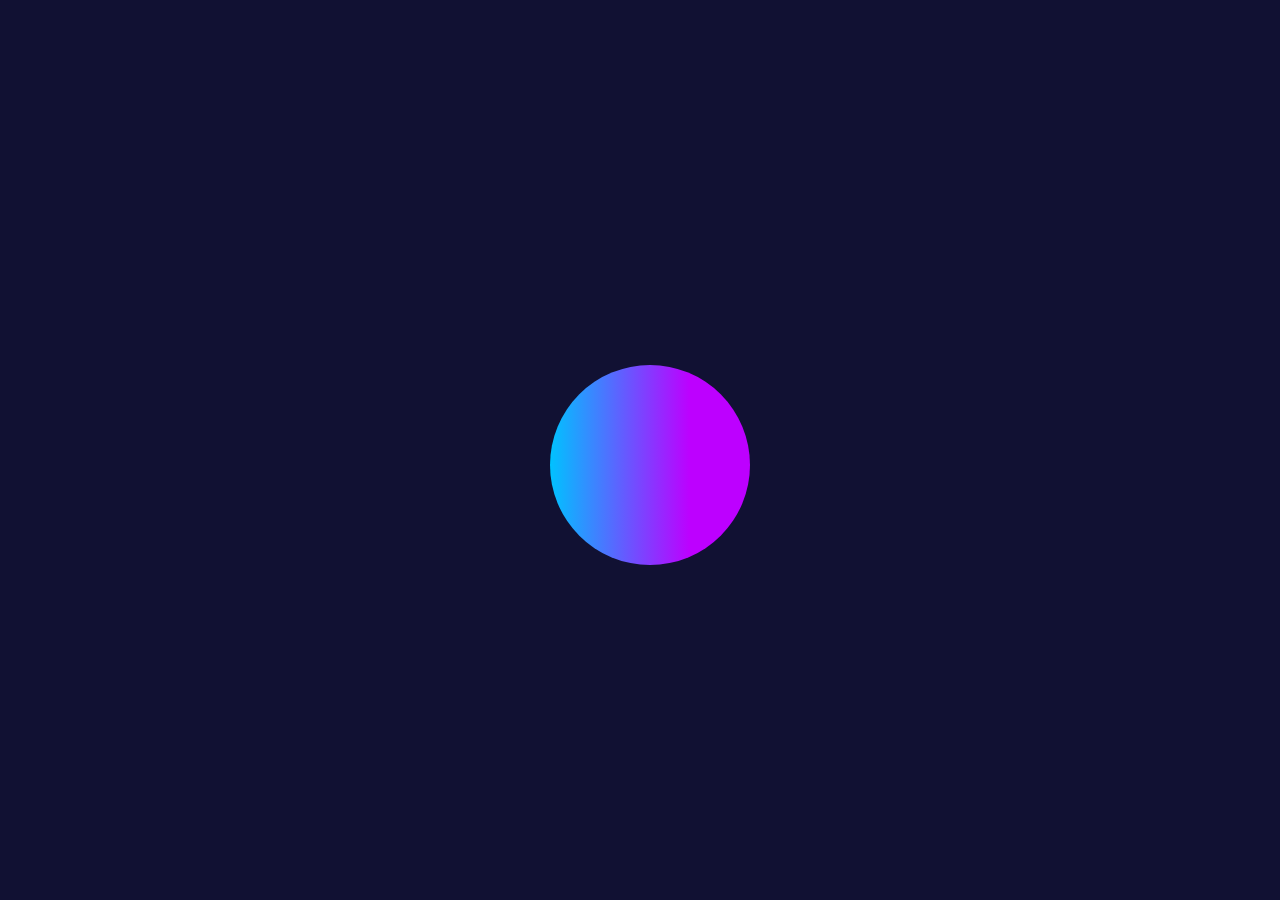
<file: index.html>
<!DOCTYPE html>
<html lang="pl">

<head>
    <meta charset="UTF-8">
    <meta name="viewport" content="width=device-width, initial-scale=1.0">
    <title>Rys00Tools</title>
    <link rel="stylesheet" href="main.css">
    <link rel="preconnect" href="https://fonts.googleapis.com">
    <link rel="preconnect" href="https://fonts.gstatic.com" crossorigin>
    <link href="https://fonts.googleapis.com/css2?family=Roboto+Mono&display=swap" rel="stylesheet">
    <link href="https://fonts.googleapis.com/css2?family=Lobster&family=Solitreo&display=swap" rel="stylesheet">
    <script src="main.js" defer></script>
</head>

<body>
    <header>
        <div id="cover"></div>
        <div id="gradient">
            <span>&nbspRys00&nbsp</span><span>&nbspTools&nbsp</span>
        </div>
    </header>
    <main>
        <section id="tools">
            <h1>Narzędzia:</h1>
            <div id="quine">
                <h2>Minimalizator funkcji logicznych metodą Quine'a - McCluskey'a</h2>
                <h3>Pokazuje kolejne etapy rozwiązania!</h3>
                <form action="QuineMcCluskey.php" method="post">
                    <div class="item">Liczba zmiennych funkcji: <input type="text" name="amount" id="amount"></div>
                    <div id="quineFunctions"></div>
                    <div class="buttons">
                        <div id="addQuineFunction">+</div>
                        <div id="removeQuineFunction">-</div>
                    </div>
                    <input type="number" name="quineFunctionAmount" id="quineFunctionAmount" value="1">
                    <div class="item" style="flex-direction: row; justify-content: center; gap: 10px;">
                        Tylko rozwiązania funkcji: <input type="checkbox" name="summaryOnly" id="summaryOnly">
                    </div>
                    <div class="item" style="flex-direction: row; justify-content: center; gap: 10px;">
                        Minimalizacja łączna: <input type="checkbox" name="combined" id="combined">
                    </div>
                    <div class="item" style="flex-direction: row; justify-content: center; gap: 10px;">
                        Tylko funkcje ostateczne: <input type="checkbox" name="finalOnly" id="finalOnly">
                    </div>
                    <input type="submit" name="submit" value="Pokaż wynik">
                </form>
            </div>
        </section>
    </main>
</body>

</html>
</file>
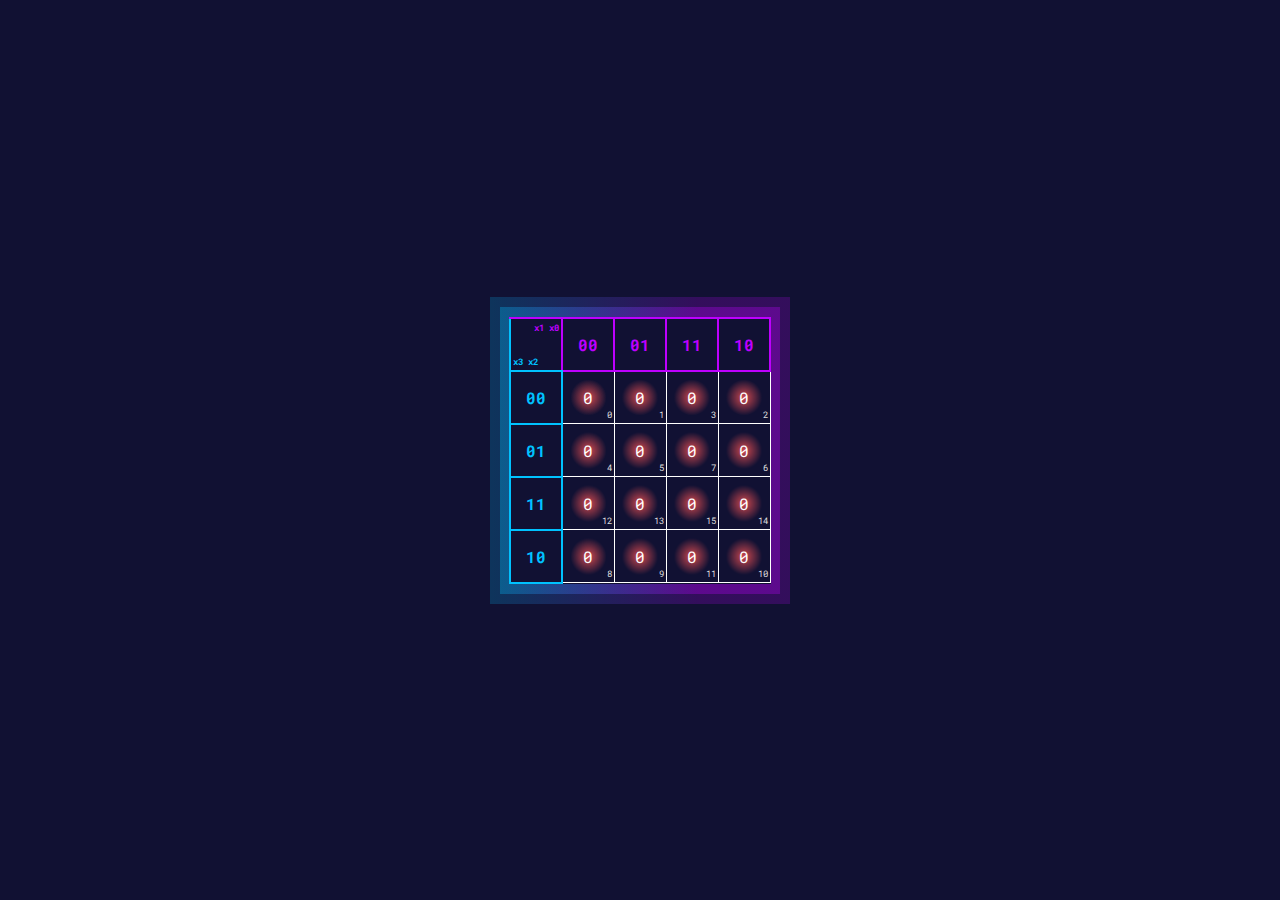
<file: karnaughMap.html>
<!DOCTYPE html>
<html lang="pl">
<head>
    <meta charset="UTF-8">
    <meta name="viewport" content="width=device-width, initial-scale=1.0">
    <title>Mapa Karnaugh'a</title>
    <link rel="stylesheet" href="main.css">
    <link rel="stylesheet" href="karnaugh.css">
    <link rel="preconnect" href="https://fonts.googleapis.com">
    <link rel="preconnect" href="https://fonts.gstatic.com" crossorigin>
    <link href="https://fonts.googleapis.com/css2?family=Roboto+Mono&display=swap" rel="stylesheet">
    <link href="https://fonts.googleapis.com/css2?family=Lobster&family=Solitreo&display=swap" rel="stylesheet">
    <script src="karnaough.js" defer></script>
</head>
<body>
    <div id="container">
        <table id="karnaughMap"></table>
    </div>
</body>
</html>
</file>
<file: main.css>
:root{
    font-family: 'Roboto Mono', monospace;
    font-size: 10pt;
    --color-g-left: #00c2ff;
    --color-g-right: #bd00ff;
}

body {
    margin: 0;
    background: #113;
    color: white;
}

header {
    display: flex;
    align-items: center;
    justify-content: center;
    background: #113;
    width: 20px;
    height: 0px;
    margin-top: 25px;
    margin-bottom: 25px;
    position: relative;
    transform: translate(50vw, calc(50vh - 10px));
    animation: headerEntry 2s forwards ease-in-out 1s;
}

@keyframes headerEntry {
    25% {transform: translate(0, calc(50vh - 10px)); height: 0px; width: 100%;}
    50% {transform: translate(0, calc(50vh - 135px)); height: 250px; width: 100%; }
    75% {transform: translate(0, calc(50vh - 135px)); height: 250px; width: 100%; }
    100% {transform: translate(0, 0); height: 250px; width: 100%;}
}

header::before {
    content: "";
    position: absolute;
    top: -10px;
    left: 0;
    width: 100%;
    border-radius: 10px;
    height: calc(100% + 20px);
    background: linear-gradient(90deg,var(--color-g-left) 0%, var(--color-g-right) 70%);
    z-index: -1;
    transform: scale(10);
    animation: headerBeforeEntry 1.5s forwards ease-in-out;
}

@keyframes headerBeforeEntry {
    66% {transform: scale(1); border-radius: 10px;}
    100% {border-radius: 0px; transform: scale(1);}
}

header #cover {
    position: absolute;
    top: 0;
    left: 0;
    width: 100%;
    height: 100%;
    background-color: #113;
}

header #gradient {
    background: linear-gradient(90deg,var(--color-g-left) 0%, var(--color-g-right) 70%);
    user-select: none;
    z-index: 2;
    display: flex;
    opacity: 0;
    animation: titleEntry 0.5s forwards ease-in-out 2s;
    mix-blend-mode: lighten;
}

@keyframes titleEntry {
    100% {opacity: 1;}
}

header span {
    font-family: 'Lobster', sans-serif;
    font-size: 75pt;
    color: #fff;
    background-color: #000;
    mix-blend-mode: multiply;
    background-blend-mode: normal;
    text-align: center;
    position: relative;
}

header span::before {
    content: "";
    position: absolute;
    top: 5px;
    left: 5px;
    width: calc(100% - 10px);
    height: calc(100% - 10px);
    border: 10px solid #113;
}


main {
    opacity: 0;
    animation: mainEntry 1s forwards ease-in-out 3s;
}

@keyframes mainEntry {
    100% {opacity: 1;}
}

#tools h1 {
    font-size: 25pt;
    width: 100%;
    text-align: center;
    text-transform: uppercase;
    margin-top: 75px;
}

#tools h2 {
    width: 100%;
    text-align: center;
}

#tools h3 {
    font-weight: normal;
    width: 100%;
    text-align: center;
    font-size: 11pt;
}

#tools h4 {
    font-weight: normal;
    width: 100%;
    text-align: center;
    font-size: 9pt;
}

#tools>div {
    position: relative;
    background-color: #113;
    padding: 15px;
}

#tools>div::before {
    content: "";
    position: absolute;
    top: -3px;
    left: 0;
    width: 100%;
    height: calc(100% + 6px);
    background: linear-gradient(90deg,var(--color-g-left) 0%, var(--color-g-right) 70%);
    z-index: -1;
}

#tools form {
    padding: 25px;
    display: flex;
    flex-direction: column;
    align-items: center;
    justify-content: center;
}

#tools form .item {
    width: 100%;
    max-width: 800px;;
    display: flex;
    justify-content: space-between;
    align-items: center;
    margin-bottom: 10px;
}

#tools form .item input[type=text] {
    height: 20pt;
    width: 300px;
    border-radius: 7px;
    outline: none;
    border: none;
}

#tools form .item input[type=checkbox] {
    appearance: none;
    outline: none;
    border: none;
    height: 30px;
    width: 30px;
    border-radius: 7px;
    background-color: white;
    position: relative;
}

#tools form .item input[type=checkbox]:hover {
    cursor: pointer;
}

#tools form .item input[type=checkbox]::before {
    content: "";
    position: absolute;
    top: 10px;
    left: 5px;
    width: 20px;
    height: 10px;
    border-radius: 5px;
    background-color: #c55;
    transition: all 0.25s;
}

#tools form .item input[type=checkbox]:checked::before {
    left: 10px;
    width: 10px;
    background-color: #5c5;
    transform: scale(2);
}

#tools form input[type=submit] {
    height: 30pt;
    width: 200px;
    border-radius: 10px;
    margin-top: 15px;
    outline: none;
    border: none;
    background: linear-gradient(90deg,var(--color-g-left) 0%, var(--color-g-right) 70%);
    font-size: 12pt;
    color: white;
    font-weight: bold;
}

#tools form input[type=submit]:hover {
    outline: none;
    border: none;
    cursor: pointer;
}

#quineFunctions {
    width: 100%;
    display: flex;
    flex-direction: column;
    align-items: center;
    justify-content: center;
}

#quineFunctions>div {
    width: 100%;
    display: flex;
    flex-direction: column;
    align-items: center;
    justify-content: center;
    overflow: hidden;
    max-height: 0px;
    animation: quineFunctionEntry 0.5s forwards ease-in-out;
}
    
@keyframes quineFunctionEntry {
    100% {
        max-height: 300px;
    }
}

.buttons {
    display: flex;
    justify-content: center;
    align-items: center;
    gap: 10px;
}

.buttons>div {
    appearance: none;
    outline: none;
    border: none;
    display: flex;
    align-items: center;
    justify-content: center;
    font-size: 20pt;
    font-weight: bold;
    background-color: #5c5;
    color: white;
    width: 30px;
    height: 30px;
    line-height: 30px;
    border-radius: 15px;
    transition: all 0.5s;
}

.buttons>div:nth-child(2) {
    background-color: #c55;
}

.buttons>div:hover {
    appearance: none;
    outline: none;
    border: none;
    cursor: pointer;
    transform: rotate(15deg);
}

#quineFunctionAmount {
    display: none;
}

@media(max-width: 700px) {
    #tools form .item {
        flex-direction: column;
        gap: 10px;
    }
}

@media(max-width: 500px) {
    header #gradient {
        flex-direction: column;
    }

    #tools form .item input[type=text] {
        width: 100%;
    }
}

a, a:visited, a:focus {
    text-decoration: none;
    color: var(--color-g-left);
    font-weight: bold;
}

a:hover {
    cursor: pointer;
}

iframe {
    border: 0;
    outline: 0;
}

button, button:focus {
    appearance: none;
    outline: 0;
    border: 0;
    width: 100px;
    height: 30px;
    border-radius: 5px;
    display: flex;
    align-items: center;
    justify-content: center;
    background: linear-gradient(90deg,var(--color-g-left) 0%, var(--color-g-right) 70%);
    color: white;
    font-weight: bold;
    font-size: 10pt;
    margin: 10px;
    position: relative;
    --opacity: 0;
}

button:hover {
    cursor: pointer;
}

button::before {
    content: "Copied!";
    position: absolute;
    bottom: -15px;
    left: 0;
    width: 100%;
    height: 30px;
    background-color: #5d5;
    border-radius: 0 0 5px 5px;
    z-index: -1;
    display: flex;
    flex-direction: column;
    align-items: center;
    justify-content: flex-end;
    font-weight: normal;
    font-size: 8pt;
    color: black;
    opacity: var(--opacity);
}
</file>
<file: karnaugh.css>
#container {
    width: 100%;
    height: 100vh;
    display: flex;
    flex-direction: column;
    align-items: center;
    justify-content: center;
    user-select: none;
    gap: 20px;
}

#container > div {
    display: flex;
}

#karnaughMap {
    border-collapse: collapse;
    font-size: 12pt;
    background: #113;
    position: relative;
}

#karnaughMap::before {
    content: "";
    position: absolute;
    top: -10px;
    left: -10px;
    width: calc(100% + 20px);
    height: calc(100% + 20px);
    background: linear-gradient(90deg,var(--color-g-left) 0%, var(--color-g-right) 70%);
    opacity: 0.3;
    z-index: -1;
}

#karnaughMap::after {
    content: "";
    position: absolute;
    top: -20px;
    left: -20px;
    width: calc(100% + 40px);
    height: calc(100% + 40px);
    background: linear-gradient(90deg,var(--color-g-left) 0%, var(--color-g-right) 70%);
    opacity: 0.2;
    z-index: -1;
}

#karnaughMap td {
    padding: 15px;
    border: 1px solid white;
    position: relative;
    text-align: center;
}

#karnaughMap td::before {
    content: attr(idx);
    position: absolute;
    bottom: 2px;
    right: 2px;
    font-size: 7pt;
    color: #ddd;
}

#karnaughMap tr:nth-child(1) td {
    color: var(--color-g-right);
    border-color: var(--color-g-right);
    border-width: 2px;
    font-weight: bold;
}

#karnaughMap td:nth-child(1) {
    color: var(--color-g-left);
    border-color: var(--color-g-left);
    border-width: 2px;
    font-weight: bold;
}

#karnaughMap tr:nth-child(1) td:nth-child(1) {
    border-left-color: var(--color-g-left);
    border-bottom-color: var(--color-g-left);
}

#karnaughMap tr:nth-child(1) td:nth-child(1)::before {
    content: attr(varsTop);
    position: absolute;
    top: 2px;
    right: 2px;
    font-size: 7pt;
    color: var(--color-g-right);
}

#karnaughMap tr:nth-child(1) td:nth-child(1)::after {
    content: attr(varsLeft);
    position: absolute;
    bottom: 2px;
    left: 2px;
    font-size: 7pt;
    color: var(--color-g-left);
}

#karnaughMap td.top {
    border-top-width: 4px;
    border-top-color: var(--accentTop);
}

#karnaughMap td.left {
    border-left-width: 4px;
    border-left-color: var(--accentLeft);
}

#karnaughMap td.zero {
    background: radial-gradient(#f55c, transparent, transparent)
}

#karnaughMap td.one {
    background: radial-gradient(#5f5c, transparent, transparent)
}

#karnaughMap td.wildcard {
    background: radial-gradient(#555c, transparent, transparent)
}

#karnaughMap.editable td.zero:hover,
#karnaughMap.editable td.one:hover,
#karnaughMap.editable td.wildcard:hover {
    cursor: pointer;
}

#karnaughMap td .content {
    display: flex;
    align-items: center;
    justify-content: center;
    aspect-ratio: 1 / 1;
}
</file>
